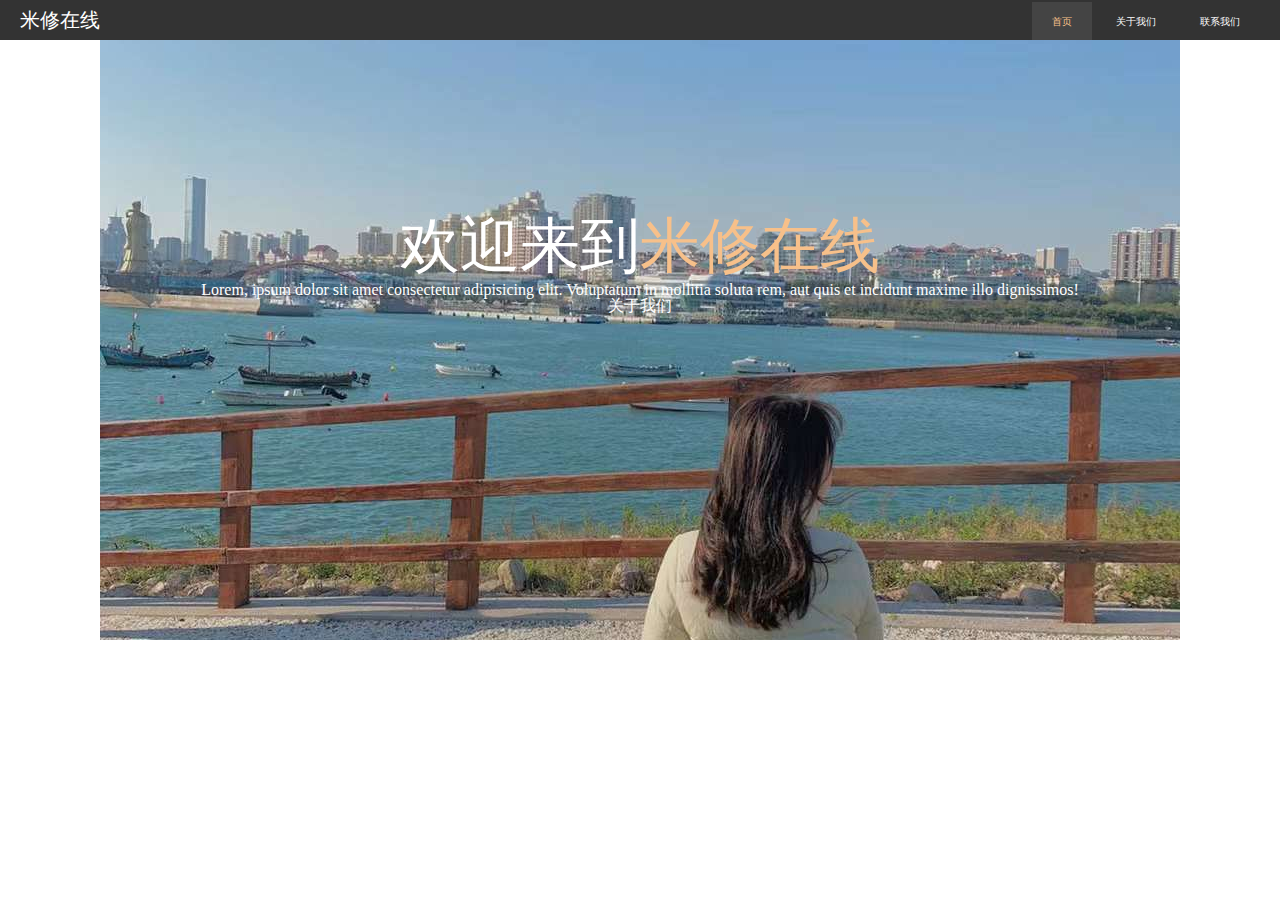
<file: 练习/mixiu/index.html>
<!DOCTYPE html>
<html lang="en">

<head>
    <meta charset="UTF-8">
    <meta http-equiv="X-UA-Compatible" content="IE=edge">
    <meta name="viewport" content="width=device-width, initial-scale=1.0">
    <title>米修在线</title>
    <link rel="stylesheet" href="../reset.css">
    <link rel="stylesheet" href="../mixiu/mixiu.css">
</head>

<body>
    <header>
        <!-- 头部导航栏开始 -->
        <div class="top">
            <div class="top-left"><a href="index.html">米修在线</a></div>
            <div class="top-right">
                <ul>
                    <li class="top-right-one"><a href="index.html">首页</a></li>
                    <li><a href="about.html">关于我们</a></li>
                    <li><a href="contact.html">联系我们</a></li>
                </ul>
            </div>
        </div>
        <!-- 头部导航栏结束 -->

        <!-- 中间区域开始 -->
        <div class="middle">
            <div class="middle-conter">
                <h1><a href="index.html">欢迎来到<span class="text-color">米修在线</span></a></h1>
                <p>Lorem, ipsum dolor sit amet consectetur adipisicing elit. Voluptatum in mollitia soluta rem, aut quis
                    et incidunt maxime illo dignissimos!</p>
                <a href="about.html">关于我们</a>
            </div>
        </div>
        <!-- 中间区域结束 -->

    </header>
</body>

</html>
</file>
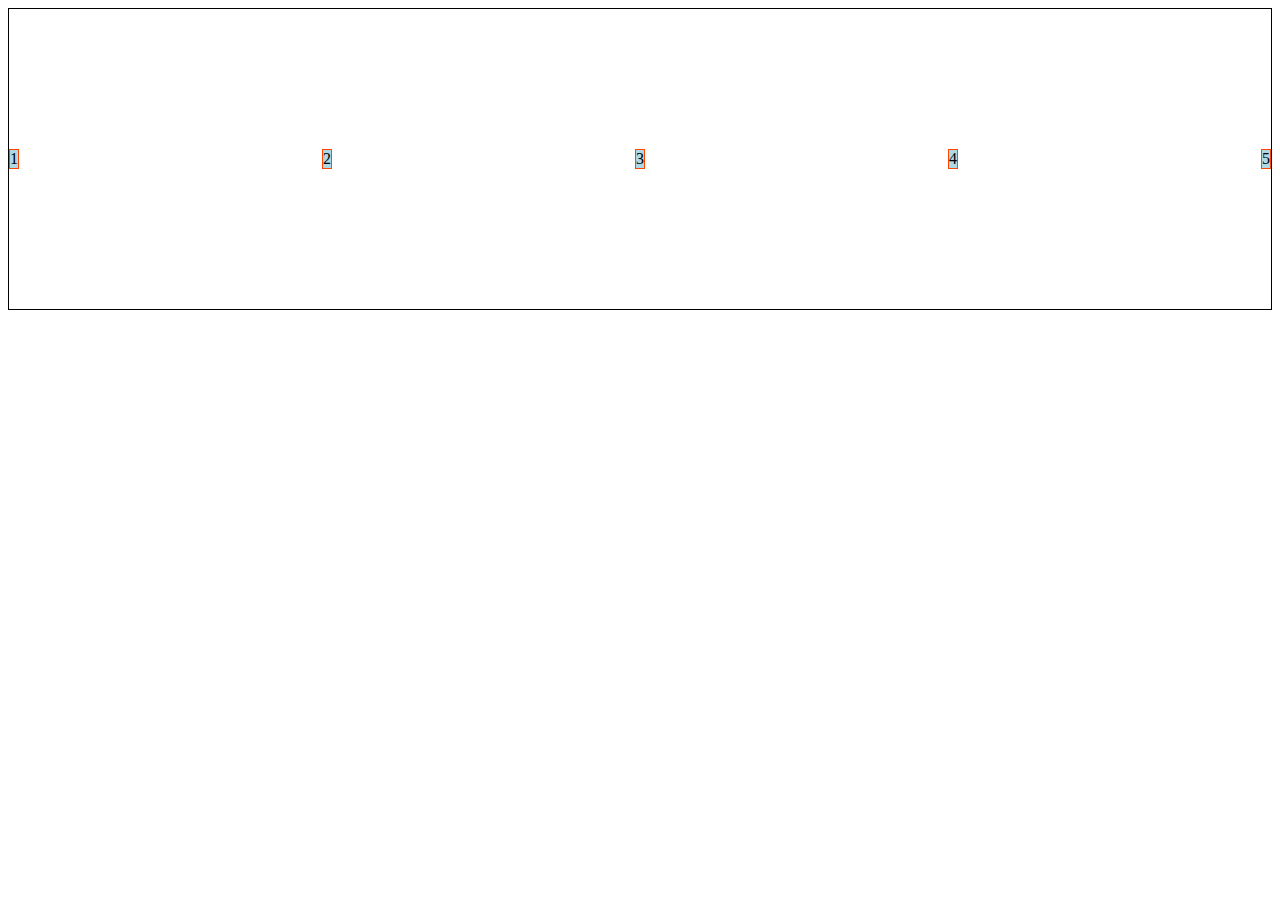
<file: 原神集训营第1天/原神课堂代码/flex.html>
<!DOCTYPE html>
<html lang="en">
  <head>
    <meta charset="UTF-8" />
    <meta http-equiv="X-UA-Compatible" content="IE=edge" />
    <meta name="viewport" content="width=device-width, initial-scale=1.0" />
    <title>Document</title>
    <style>
      .container {
        border: 1px solid;
        display: flex;
        height: 300px;
        align-items: center;
        justify-content: space-between;
      }
      .item {
        background: lightblue;
        border: 1px solid #f40;
      }
    </style>
  </head>
  <body>
    <div class="container">
      <div class="item">1</div>
      <div class="item">2</div>
      <div class="item">3</div>
      <div class="item">4</div>
      <div class="item">5</div>
    </div>
  </body>
</html>
</file>
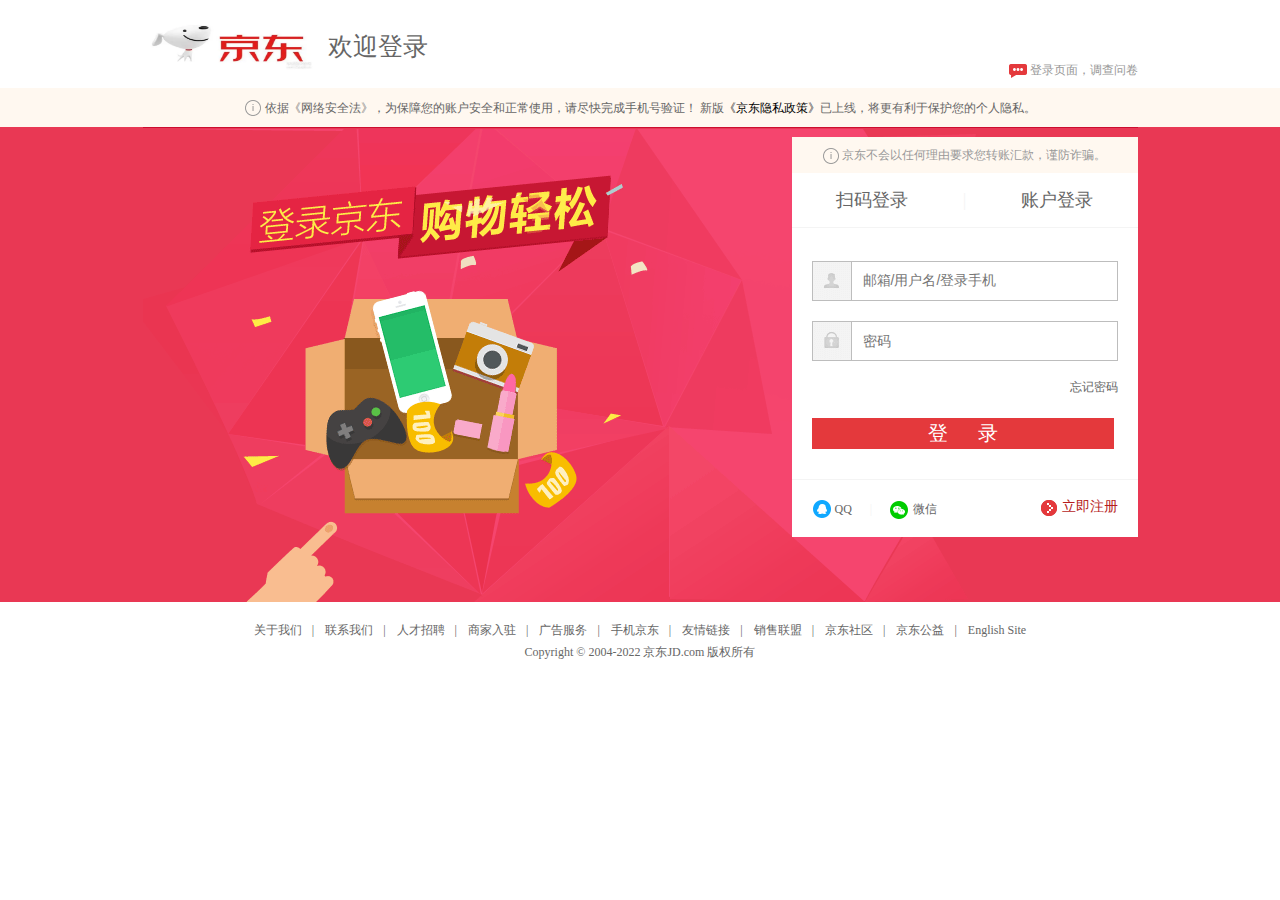
<file: 练习/jingdong/jingdong.html>
<!DOCTYPE html>
<html lang="en">

<head>
    <meta charset="UTF-8">
    <meta http-equiv="X-UA-Compatible" content="IE=edge">
    <meta name="viewport" content="width=device-width, initial-scale=1.0">
    <title>京东-欢迎登录</title>
    <link rel="stylesheet" href="/练习/jingdong/jingdong.css">
</head>

<body>
    <!-- 这是顶部  -->
    <div class="top">
        <div class="logo">
            <img src="/练习/jingdong/images/logo.png" style="width: 170px;height: 60px;">
        </div>
        <h2>欢迎登录</h2>
        <span class="logo-right">
            <div class="logo-right-icon"></div>
            <a href="">登录页面，调查问卷</a>
        </span>
    </div>
    <div class="logo-bottom">
        <div class="logo-icon"></div>
        <div class="logo-wenzi">依据《网络安全法》，为保障您的账户安全和正常使用，请尽快完成手机号验证！ 新版<a href="">《京东隐私政策》</a>已上线，将更有利于保护您的个人隐私。</div>
    </div>
    <!-- 中间主体 左右撑开-->
    <div class="main">
        <!-- 居中的主体 -->
        <div class="main-content">
            <!-- 登录的区域 -->
            <div class="login">
                <div class="jingao">
                    <div class="jingao-icon"></div>
                    <div class="jingao-wenzi">京东不会以任何理由要求您转账汇款，谨防诈骗。</div>
                </div>
                <div class="toubu">
                    <span class="toubu-left"><a href="">扫码登录</a></span>
                    <span class="toubu-l">|</span>
                    <span class="toubu-right"><a href="">账户登录</a></span>
                </div>
                <div class="shurukuang">
                    <div class="shurukuang-one">
                        <div class="one-icon"></div>
                        <input type="text" placeholder="邮箱/用户名/登录手机">
                    </div>
                    <div class="shurukuang-tow">
                        <div class="tow-icon"></div>
                        <input type="password" placeholder="密码">
                    </div>
                </div>
                <div class="wangji"><a href="">忘记密码</a></div>
                <div class="submit"><a href="">登录</a></div>
                <div class="qita">
                    <div class="qita-QQ">
                        <div class="qq-icon"></div>
                        <a href="">QQ</a>
                    </div>
                    <span class="qita-l">|</span>
                    <div class="qita-weixin">
                        <div class="weixin-icon"></div>
                        <a href="">微信</a>
                    </div>
                    <div class="zhuce">
                        <div class="zhuce-icon"></div><a href="">立即注册</a>
                    </div>
                </div>
            </div>


        </div>

        <!-- 底部盒子 -->
        <div class="bottom">
            <ul>
                <li><a href="">关于我们</a><span>|</span></li>
                <li><a href="">联系我们</a><span>|</span></li>
                <li><a href="">人才招聘</a><span>|</span></li>
                <li><a href="">商家入驻</a><span>|</span></li>
                <li><a href="">广告服务</a><span>|</span></li>
                <li><a href="">手机京东</a><span>|</span></li>
                <li><a href="">友情链接</a><span>|</span></li>
                <li><a href="">销售联盟</a><span>|</span></li>
                <li><a href="">京东社区</a><span>|</span></li>
                <li><a href="">京东公益</a><span>|</span></li>
                <li><a href="">English Site</a></li>
            </ul>
            <p>
                Copyright © 2004-2022 京东JD.com 版权所有
            </p>

        </div>
</body>

</html>
</file>
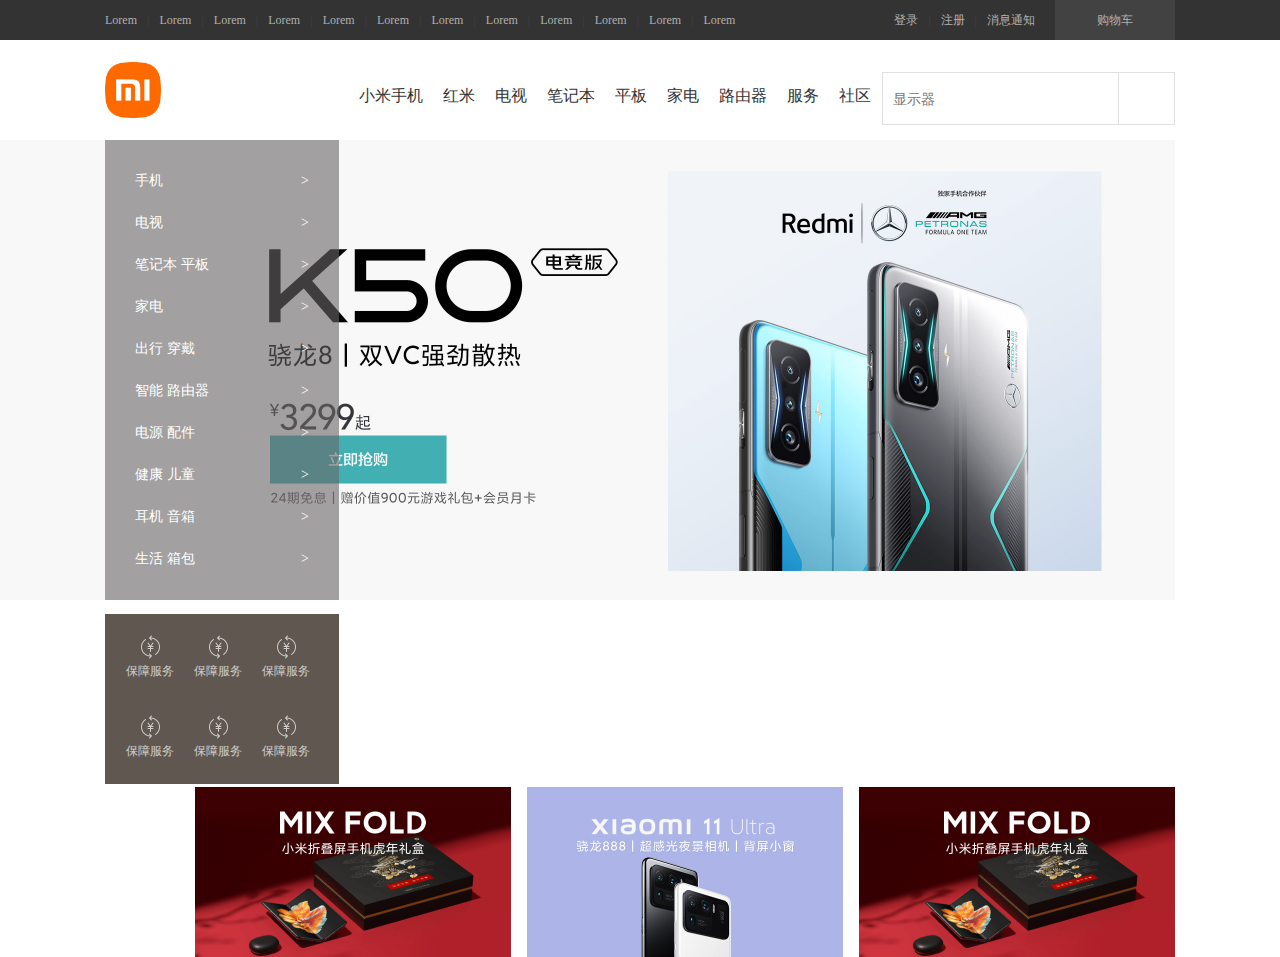
<file: 练习/Xiaomi/xiaomi.html>
<!DOCTYPE html>
<html lang="en">

<head>
    <meta charset="UTF-8">
    <meta http-equiv="X-UA-Compatible" content="IE=edge">
    <meta name="viewport" content="width=device-width, initial-scale=1.0">
    <title>小米商城</title>
    <link rel="stylesheet" href="../reset.css">
    <link rel="stylesheet" href="../Xiaomi/xiaomi.css">
</head>

<body>
    <!-- 头部开始 -->
    <div class="top">
        <div class="top-left">
            <ul>
                <li><a href="">Lorem</a><span>|</span></li>
                <li><a href="">Lorem</a><span>|</span></li>
                <li><a href="">Lorem</a><span>|</span></li>
                <li><a href="">Lorem</a><span>|</span></li>
                <li><a href="">Lorem</a><span>|</span></li>
                <li><a href="">Lorem</a><span>|</span></li>
                <li><a href="">Lorem</a><span>|</span></li>
                <li><a href="">Lorem</a><span>|</span></li>
                <li><a href="">Lorem</a><span>|</span></li>
                <li><a href="">Lorem</a><span>|</span></li>
                <li><a href="">Lorem</a><span>|</span></li>
                <li><a href="">Lorem</a></li>
            </ul>
        </div>
        <div class="top-right">
            <ul>
                <li><a href="">登录</a><span>|</span></li>
                <li><a href="">注册</a><span>|</span></li>
                <li><a href="">消息通知</a></li>
                <li class="car"><a href="">购物车</a>
                    <div class="car-container">购物车中还没有商品，赶紧选购吧！</div>
                </li>
            </ul>
        </div>
    </div>
    <!-- 头部结束 -->

    <!-- 导航栏开始 -->
    <div class="daohang">
        <div class="daohang-left">
            <a href="../Xiaomi/xiaomi.html"><img src="../Xiaomi/images/logo-mi2.png"></a>
        </div>
        <div class="daohang-middle">
            <ul>
                <li><a href="">小米手机</a></li>
                <li><a href="">红米</a></li>
                <li><a href="">电视</a></li>
                <li><a href="">笔记本</a></li>
                <li><a href="">平板</a></li>
                <li><a href="">家电</a></li>
                <li><a href="">路由器</a></li>
                <li><a href="">服务</a></li>
                <li><a href="">社区</a></li>
            </ul>
        </div>
        <div class="daohang-right">
            <input type="text" class="one" placeholder="显示器">
            <input class="tow">
        </div>
    </div>
    <!-- 导航栏结束 -->

    <!-- 中间区域开始 -->
    <div class="middle">
        <div class="middle-left">
            <ul>
                <li><a href="">手机</a><span>></span></li>
                <li><a href="">电视</a><span>></span></li>
                <li><a href="">笔记本 平板</a><span>></span></li>
                <li><a href="">家电</a><span>></span></li>
                <li><a href="">出行 穿戴</a><span>></span></li>
                <li><a href="">智能 路由器</a><span>></span></li>
                <li><a href="">电源 配件</a><span>></span></li>
                <li><a href="">健康 儿童</a><span>></span></li>
                <li><a href="">耳机 音箱</a><span>></span></li>
                <li><a href="">生活 箱包</a><span>></span></li>
            </ul>
        </div>
        <div class="middle-right">
            <img src="../Xiaomi/images/39bb34167f6c178d6bb768d8872c97f8.jpg">
        </div>

    </div>
    <!-- 中间区域结束 -->


    <!-- 图标一栏开始 -->
    <div class="tubiao">
        <ul class="tubiao-left">
            <li class="icon-contoiner">
                <div class="icon"><img src="../Xiaomi/images/icon.png"></div>
                <a href="">保障服务</a>
                
            </li>
            <li class="icon-contoiner">
                <div class="icon"><img src="../Xiaomi/images/icon.png"></div>
                <a href="">保障服务</a>
            </li>
            <li class="icon-contoiner">
                <div class="icon"><img src="../Xiaomi/images/icon.png"></div>
                <a href="">保障服务</a>
            </li>
            <li class="icon-contoiner">
                <div class="icon"><img src="../Xiaomi/images/icon.png"></div>
                <a href="">保障服务</a>
            </li>
            <li class="icon-contoiner">
                <div class="icon"><img src="../Xiaomi/images/icon.png"></div>
                <a href="">保障服务</a>
            </li>
            <li class="icon-contoiner">
                <div class="icon"><img src="../Xiaomi/images/icon.png"></div>
                <a href="">保障服务</a>
            </li>
        </ul>
        <div class="tubiao-right">
            <a href=""><img class="box" src="../Xiaomi/images/0bdb0b3ff4e73fe2a6bf2f8fd399015e.png"></a>
            <a href=""><img class="box" src="../Xiaomi/images/d8a6d6d37904e22c72130e3e4ec79b41.jpg"></a>
            <a href=""><img class="box" src="../Xiaomi/images/0bdb0b3ff4e73fe2a6bf2f8fd399015e.png"></a>
        </div>
    </div>
    <!-- 图标一栏结束 -->

</body>

</html>
</file>
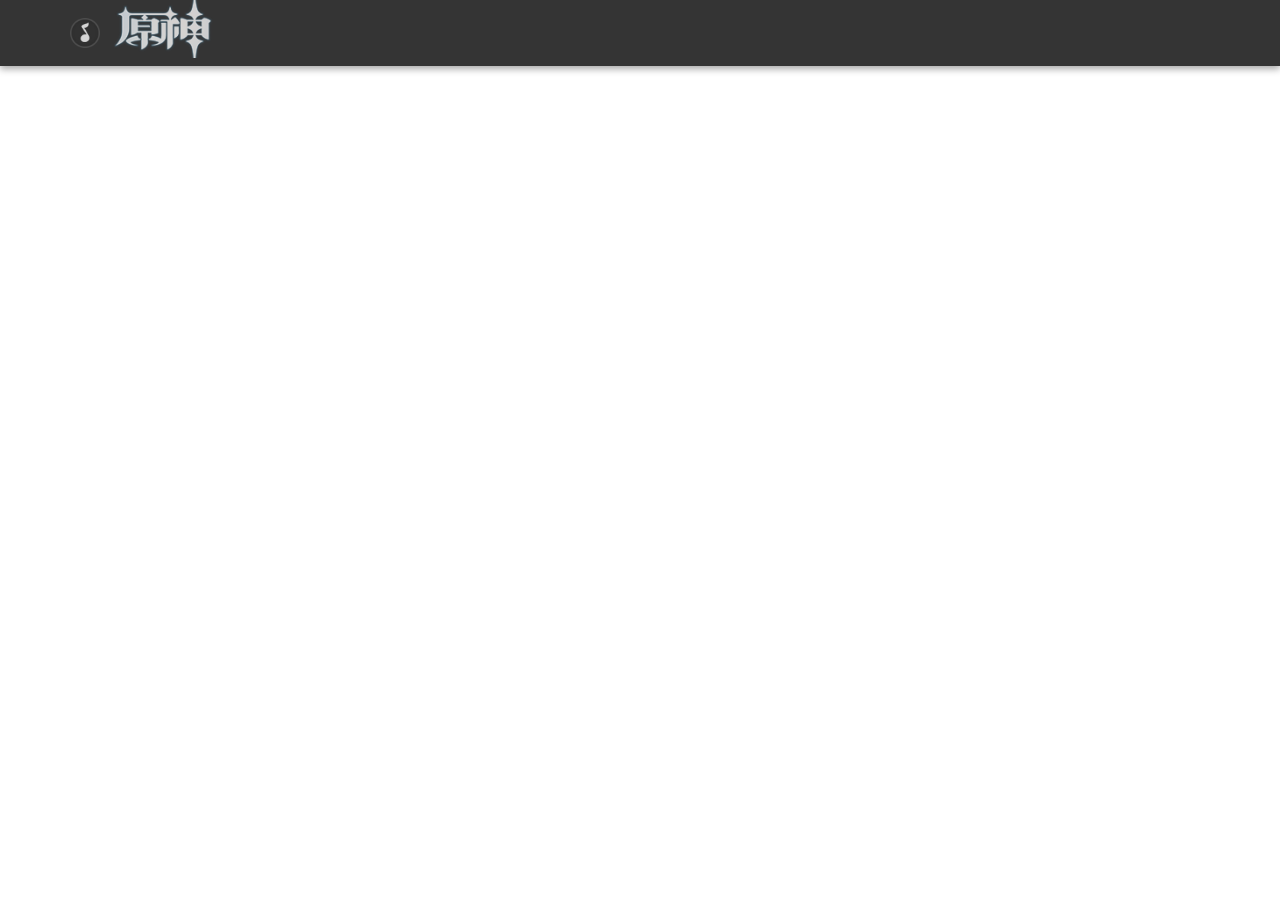
<file: 练习/yuanshen/yuanshen.html>
<!DOCTYPE html>
<html lang="en">

<head>
    <meta charset="UTF-8">
    <meta http-equiv="X-UA-Compatible" content="IE=edge">
    <meta name="viewport" content="width=device-width, initial-scale=1.0">
    <title>《原神》官方网站-米哈游开放世界冒险RPG</title>
    <link rel="stylesheet" href="../yuanshen/yuanshen.css">
    <link rel="stylesheet" href="../reset.css">
</head>

<body>
    <!-- 导航开始 -->
    <div class="nav">
        <div class="nav-icon">
            <a href="">
                <img src="../yuanshen/yuanshen.images/download.png">
            </a>
        </div>
        <div class="nav-logo">
            <img src="../yuanshen/yuanshen.images/f78aabc.png">
        </div>
    </div>
    <!-- 导航结束 -->


</body>

</html>
</file>
<file: 练习/mixiu/mixiu.css>
.top{
    background-color: #333;
    color: white;
    overflow: hidden;
    height: 40px;
    line-height: 40px;
}
.top a:hover,
.top-right-one{
    color: #f7c08a;
    background-color: #444;

}
.top .top-left{
    font-size: 20px;
    float: left;
    padding-left: 20px;
}
.top .top-right{
    float: right;
    padding-right: 20px;
}
.top .top-right li{
    padding: 0px 20px;
    font-size: 10px;
    display: inline-block; 
}
.middle{
    background: url(../mixiu/images/1.png) no-repeat center;
    height: 600px;
}
.middle-conter{
    color: #fff;
    text-align: center;
    padding-top: 170px;

}.middle-conter h1{
    font-size: 60px;
    line-height: 1.2em;

}
.text-color{
    color: #f7c08a;
}
</file>
<file: 练习/Xiaomi/xiaomi.css>
/* 头部开始 */
.top{
    background-color: #333;
    height: 40px;
    color: #b0b0b0;
    font-size: 12px;
    line-height: 40px;
    padding: 0px 105px; 
}
.top span{
    color: #424242;;
    margin: 10px;
}
.top a:hover{
    color:#fff;
}
.top-left{
    float: left;
}
.top-left li{
    float: left;
}
.top-right{
    float: right;
}
 .top-right li{
    float: left;
} 
.top-right .car {
    background-color: #424242;
    width: 120px;
    text-align: center;
    margin-left: 20px;
    position: relative;
}
.top-right .car:hover {
    background-color: #fff;
    color: #ff6700;
}
.top-right .car a:hover{
    color: #ff6700;
}
.car .car-container{
    background-color: #fff;
    color: #424242;
    width: 316px;
    height: 100px;
    line-height: 100px;
    position: absolute;
    top: 40px;
    right: 0px;
    display: none;
    z-index: 5;
    box-shadow: 0px 2px 10px rgba(0, 0, 0, .15);
    border-top: none;
}
 .top-right .car:hover .car-container{
    display: block;}
    /* 头部结束 */


    /* 导航开始 */
.daohang{
    position: relative;
    height: 100px;
    margin-right: 0;
    margin-left: 0;
    margin: auto;
}
.daohang-left img{
    float: left;
    position: absolute;
    left:105px;
    width: 56px;
    height: 56px;
    margin-top: 22px; 
}
.daohang-middle{
    position: absolute;
    left: 349px;
}
.daohang-middle li{
    float: left;
    color:#333;
    font-size: 16px;
    height: 88px;
    line-height: 88px;
    padding: 12px 10px 0px 10px;
}
.daohang-middle a:hover{
    color: #ff6700;
}


.daohang-right input{
    display: inline-block;
    border: 1px solid #e0e0e0;
    font-size: 14px;
    margin-top: 32px;
    outline: none;

}
.daohang-right .one{
    position: absolute;
    right: 161px;
    width: 223px;
    height: 49px;
    padding-left: 10px;
}
.daohang-right .tow{
    position: absolute;
    right: 105px;
    width: 51px;
    height: 49px;
    border-left:none;
}
.daohang-right .tow:hover{
    background-color: #ff6700;
}
    /* 导航结束 */

    /* 中间区域结束 */
.middle{
    position: relative;
    padding: 0px 105px;
}
.middle-left{
    width: 234px;
    height: 420px;
    padding: 20px 0px;
    background-color: rgba(105,101,101,.6);
    
}
.middle-left li{
    width: 204px;
    height: 42px;
    line-height: 42px;
    padding: 0px 0px 0px 30px;
    color: #fff;
    font-size: 14px;
}
.middle-left span{
float: right;
padding-right: 30px;
}
.middle-left li:hover{
    background-color: #ff6700;
}
.middle-right img{
    z-index: -1;
    width: 1226px;
    height: 460px;
    position: absolute;
    top:0px;
    right: 105px;
}

    /* 中间区域结束 */
    /* 图标开始 */
.tubiao{
    padding: 14px 105px 26px 105px;
}
.tubiao-left{
    background-color: #5f5750;
    width: 228px;
    height: 164px;
    padding: 3px;
    display: inline-block;

}
.icon-contoiner .icon img{
    width: 24px;
    height: 24px;
}
.icon-contoiner a{
    color: #fff;
    font-size: 12px;
}
.icon-contoiner{
    box-sizing: border-box;
    float: left;
    width: 68px;
    height: 80px;
    padding: 18px 1.5px 0px 18px;
    text-align: center;
    opacity: .7;
}






.tubiao-right{
    float: right;
}
.tubiao-right img{
    width: 316px;
    height: 170px;
    float: right;
}
.tubiao .box{
    padding-left: 16px;
}
</file>
<file: 练习/yuanshen/yuanshen.css>
.nav{
    width:100% ;
    height: 66px;
    background-color: rgba(17,17,17,0.85);
    box-shadow: 0px 3px 7px 0px rgb(0 0 0 / 35%);
}
.nav .nav-icon img{
    width: 30px;
    height: 30px;
    position: fixed;
    top: 18px;
    left: 70px;
}
.nav .nav-logo img{
    width: 317px;
    height: 100%;
    float: left;
    margin-left: 8px;
    margin-right: 0px;
   
}
</file>
<file: 练习/jingdong/jingdong.css>
/** 
* Eric Meyer's Reset CSS v2.0 (http://meyerweb.com/eric/tools/css/reset/) 
* http://cssreset.com 
*/
html, body, div, span, applet, object, iframe,
h1, h2, h3, h4, h5, h6, p, blockquote, pre,
a, abbr, acronym, address, big, cite, code,
del, dfn, em, img, ins, kbd, q, s, samp,
small, strike, strong, sub, sup, tt, var,
b, u, i, center,
dl, dt, dd, ol, ul, li,
fieldset, form, label, legend,
table, caption, tbody, tfoot, thead, tr, th, td,
article, aside, canvas, details, embed, 
figure, figcaption, footer, header, hgroup, 
menu, nav, output, ruby, section, summary,
time, mark, audio, video {
    margin: 0;
    padding: 0;
    border: 0;
    font-size: 100%;
    font: inherit;
    vertical-align: baseline;
}
/* HTML5 display-role reset for older browsers */
article, aside, details, figcaption, figure, 
footer, header, hgroup, menu, nav, section {
    display: block;
}
body {
    line-height: 1;
}
ol, ul {
    list-style: none;
}
blockquote, q {
    quotes: none;
}
blockquote:before, blockquote:after,
q:before, q:after {
    content: '';
    content: none;
}
table {
    border-collapse: collapse;
    border-spacing: 0;
}
a {
    color: inherit;
    text-decoration: none;
}

.top{
    width: 995px;
    margin: 0 auto;
    padding-top: 10px;
    padding-bottom: 10px;
    overflow: hidden;
    position: relative;
   
}
.top h2{
    height: 62px;
    line-height: 62px;
    color: #666;
    font-size: 25px;
    padding-top: 6px;
    padding-left: 15px;

}
.top .logo, .top h2{
    float: left;
}
 .logo-right{ 
    display: block;
    float: right;
    font-size: 12px; 
    color: #999;
    position: absolute;
    right:0px;
    bottom: 10px;
}
.logo-right-icon {
    display: inline-block;
    width: 18px;
    height: 14px;
    background: url('../jingdong/images/q-icon.png') no-repeat;
    vertical-align: middle;
}
.logo-icon{
    background: url(../jingdong/images/icon-tips.png);
    width: 16px;
    height: 16px;
    display: inline-block;
    vertical-align: middle;
}
.logo-wenzi{
    display: inline-block;
    color: #666;
    font-size: 12px;
    
}

.logo-bottom {
    width: 100%; 
    height: 38.891px;
    background-color:#fff8f0 ;
    text-align: center;
    line-height: 38.891px;
   
}
.logo-bottom a{
    color: black;
}

.logo-bottom a:hover{
    color: black;
    text-decoration: underline;

} 


.main{
    background-color: #e93854;
    height: 475px;
}
.main-content{
    width: 995px;
    height: 100%;
    margin: 0 auto;
    background: url(../jingdong/images/background.png);
}
.bottom{
    width: 995px;
    margin: 0 auto;
    color: #666;
    font-size: 12px;
    padding-top: 22px;
}
.bottom ul li{
    display: inline-block;
    
}
.bottom ul{
    text-align: center;
    
}
.bottom p{
    text-align: center;
    margin: 10px 0;
}
.bottom ul li span{
    margin-left: 10px;
    margin-right: 8px;
}
.login{
    width: 346px;
    height: 400px;
    background-color: white;
    float: right;
    margin-top: 10px;

}

.jingao-icon{
    background: url(../jingdong/images/icon-tips.png);
    width: 16px;
    height: 16px;
    display: inline-block;
    vertical-align: middle;
}
.jingao-wenzi{
    display: inline-block;
}
.jingao{
    width: 100%;
    background-color: #fff8f0;
    text-align: center;
    font-size: 12px;
    color: #999;
    height: 36px;
    line-height: 36px;
}
.toubu{
    padding-top: 18px;
    padding-bottom: 18px;
    font-size: 18px;
    font-weight: 500;
    color: #666;
    text-align: center;
    float: left;
    margin-bottom: 33px;
    border-bottom: 1px solid #f4f4f4;
    width: 100%;
}
  
 .toubu .toubu-l{
    color: #f4f4f4;
    margin:0px 50px;
 }
.toubu-left  a:hover{
    color: #e4393c;
}
.toubu-right  a:hover{
    color: #e4393c;
}
.shurukuang{
    width: 306px;
    height: 120px;
    margin-left: 20px;
    padding-right: 20px;
    display: inline-block;
    position: relative;
    

}
.one-icon{
    background:url(../jingdong/images/pwd-icons-new.png);
    width: 38px;
    height: 38px;  
    position: absolute;
    top: 0px;
    left: 0px;
    border: 1px solid #bdbdbd;
}

.shurukuang-one input{
    border: 1px solid #bdbdbd;
    width: 254PX;
    height: 18PX;
    color: #bdbdbd;
    font-size: 14px;
    line-height: 19px;
    display: inline-block;
    padding: 10px 0px 10px 50px;
    margin-bottom: 20px;
   

}
.tow-icon{
    display: inline-block;
    background:url(../jingdong/images/pwd-icons-new.png);
    width: 38px;
    height: 38px;  
    background-position: -48px 0px ;
    border: 1px solid #bdbdbd;
    position: absolute
}

.shurukuang-tow input{
    border: 1px solid #bdbdbd;
    width: 254PX;
    height: 18PX;
    color: #bdbdbd;
    font-size: 14px;
    line-height: 18px;
    padding: 10px 0px 10px 50px;
    display: inline-block;
    position: relative;
    left: 0px;
    background: transparent;
}

.wangji a{
    font-size: 12px;
    float: right;
    color: #666;
    padding-right: 20px;
    padding-bottom: 20px;
}

.wangji a:hover{
    color:#e4393c;
    text-decoration: underline;
}
.submit{
    width: 302px;
    height: 31px;
    background-color: #e4393c;
    font-size: 20px;
    color: white;
    border: 1px;
    line-height: 31px;
    margin-top: 37px;
    margin-left: 20px; 
    letter-spacing: 30px;
    text-align: center;
    text-indent: 30px;
    
}
.qita{
    font-size: 12px;
    color: #666;
    width: 100%;
    height: 50px;
    margin-top: 30px;
    border-top: 1px solid #f4f4f4;
    padding:20px 20px 0px 20px;
    box-sizing: border-box;
}
.qita-l{
    color: #f4f4f4;
}
.qita-QQ{
    display: inline-block;
}             
.qita-weixin{
    display: inline-block;
}
.qq-icon, .weixin-icon {
    display: inline-block;
    width: 20px;
    height: 20px;
    background: url(../jingdong/images/QQ-weixin.png)no-repeat;
    vertical-align: middle;
}
.weixin-icon {
    background-position: -20px;
}
.zhuce-icon{
    background: url(../jingdong/images/pwd-icons-new.png);
    width: 16px;
    height:16px;
    display: inline-block;
    background-position: -104px -75px;
    vertical-align: middle;
    margin-right: 5px;
}
.qita .zhuce{
    float: right;
    color: #b61d1d;
    font-size: 14px;
}
.qita .zhuce a:hover{
    text-decoration: underline;
    color: #b61d1d;
}
.qita span{
    padding-left: 15px;
    padding-right: 15px;
}
</file>
